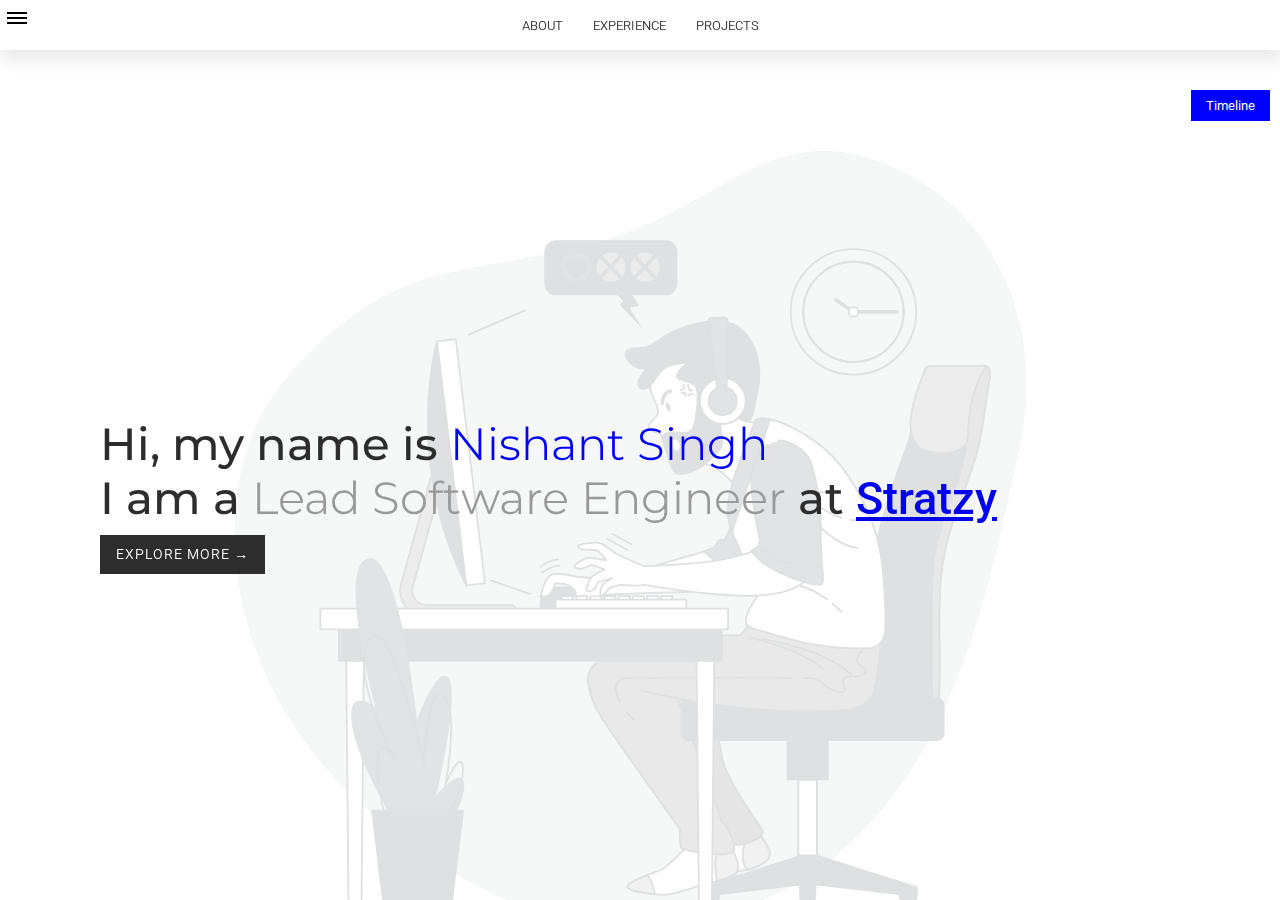
<file: index.html>
<!DOCTYPE html>
<html lang="en">
	<head>
		<meta charset="UTF-8" />
		<meta name="viewport" content="width=device-width, initial-scale=1.0" />
		<title>Nishant Singh</title>
		<link
			rel="shortcut icon"
			href="https://img.icons8.com/color/38/000000/employee-card.png"
			type="image/png"
		/>
		<link rel="stylesheet" href="style.css" />
		<link
			href="https://fonts.googleapis.com/css2?family=Roboto:wght@300;400;500;700&display=swap"
			rel="stylesheet"
		/>
		<link
			href="https://fonts.googleapis.com/css2?family=Montserrat:wght@400;500;700&display=swap"
			rel="stylesheet"
		/>
		<link
			href="https://fonts.googleapis.com/css2?family=Playfair+Display+SC:wght@900&display=swap"
			rel="stylesheet"
		/>
		<link rel="stylesheet" href="assets/images/programmer.css" />
		
		<script async defer src="https://scripts.simpleanalyticscdn.com/latest.js"></script>
		<noscript><img src="https://queue.simpleanalyticscdn.com/noscript.gif" alt="" referrerpolicy="no-referrer-when-downgrade" /></noscript>
	</head>

	<body>
		<div class="navigation">
			<div class="menu-wrap">
				<input onclick="menu()" type="checkbox" id="toggler" />
				<div class="hamburger">
					<div></div>
				</div>
			</div>
		</div>
		<div id="menu">
			<div class="menu-list">
				<a class="menu-items" href="">Home</a>
				<a class="menu-items" href="#">Blog</a>
				<a class="menu-items" href="#">Mentions</a>
				<a class="menu-items" href="mailto:nsr291998@gmail.com"
					>Contact</a
				>
			</div>
		</div>
		<div id="main">
			<nav class="landing-nav">
				<button>About</button>
				<button>Experience</button>
				<button>Projects</button>
			</nav>
			<button id="timeline-toggler" onclick="timelineToggler()">
				Timeline
			</button>
			<div id="timeline">
				<dl>
					<dt>2015 - Mar, 2016</dt>
					<dd>Graduated Intermediate School</dd>
					<dt>2016 - 2017</dt>
					<dd>Dropped out of Computer Science Engineering</dd>
					<dt>2017 - Oct, 2020</dt>
					<dd>Completed Bachelor in Computer Applications</dd>
					<dt>25 Nov, 2020 - Jan, 2021</dt>
					<dd>
						Volunteered as a Frontend React Developer at
						<a href="https://stratzy.in/?invited_by=20GDKY2" target="_blank"
							>Stratzy</a
						>
						to revamp the UI of the product.
					</dd>
					<dt>22 Feb, 2021 - 26 Aug, 2021</dt>
					<dd>
						Started working as a Software Development Engineer
						(Remote) at
						<a href="https://stratzy.in/?invited_by=20GDKY2" target="_blank"
							>Stratzy</a
						>
					</dd>
					<dt>27 Aug, 2021 - Present</dt>
					<dd>
						Joined founding team as a Software Development Engineer at
						<a href="https://stratzy.in/?invited_by=20GDKY2" target="_blank"
							>Stratzy</a
						>
					</dd>
				</dl>
			</div>
			<div class="landing">
				<img src="assets/images/programmer.svg" alt="programmer" />
				<div>
					<p id="hello-text">
						Hi, my name is
						<span class="blue-text-color">Nishant Singh</span>
						<br />
						I am a
						<span class="gray-text-color">Lead Software Engineer</span>
						at <a href="https://stratzy.in/?invited_by=20GDKY2">Stratzy</a>
					</p>
					<button class="myBtn">Explore More &#8594;</button>
				</div>
			</div>
			<div id="about-div">
				<h1>“We’re all living in each other’s paranoia.”</h1>
				<p>
					I come from a small town located in <span>Bareilly, India.</span> 
					I joined Stratzy in their early stage straight after finishing up with my <span>Bachelors in Computer Application</span> in year 2020.
					Most of the time you'll find me working on geeky stuff(Mr Robot <3), playing FPS games, or cook some amazing food.
				</p>

				<h4>Have something interesting for me ?</h4>
				<p>
					<span>
						Open to meet new people and learn about new opportunities.
					</span>
					<br />Feel free to contact me with a suitable subject
					line.
				</p>
			</div>
			<div id="experience-div"></div>
			<div id="projects-div"></div>
			<div class="footer">
				<div class="footer-contact">
					<h1>
						Send your <br />
						business queries
					</h1>
					<button
						class="mail-footer"
						onclick="location.href='mailto:nsr291998@gmail.com'"
					>
						Send Email
					</button>
				</div>
				<div class="footer-links">
					<div class="footer-nav">
						<a href="" class="nav-links">Home</a>
						<a href="#" class="nav-links">Blog</a>
					</div>
					<div class="footer-work">
						<a
							href="https://github.com/snghnishant"
							target="_blank"
							title="Github"
							><img
								src="assets/icons/icons8-github-100.svg"
						/></a>
						<a
							href="https://www.linkedin.com/in/snghnishant/"
							target="_blank"
							title="Linkedin"
							><img
								src="assets/icons/icons8-linkedin-100.svg"
						/></a>
						<a
							href="https://twitter.com/snghnishant_"
							target="_blank"
							title="Twitter"
							><img
								src="assets/icons/icons8-twitter-100.svg"
						/></a>
					</div>
				</div>
				<div class="footer-attribution">
					Copyright &copy; 2022. All rights reserved.
				</div>
			</div>
		</div>
		<script src="main.js"></script>
	</body>
</html>
</file>
<file: style.css>
* {
	box-sizing: border-box;
	padding: 0;
	margin: 0;
	font-family: "Roboto", sans-serif;
}
body {
	width: 100vw;
	height: 100vh;
	display: flex;
	flex-flow: row nowrap;
}
.menu-wrap {
	position: fixed;
	left: 0;
	top: 0;
	z-index: 2;
}
#toggler {
	top: 2px;
	left: 2px;
	width: 30px;
	height: 30px;
	position: absolute;
	z-index: 3;
	cursor: pointer;
	opacity: 0;
}
.hamburger {
	background: white;
	border-radius: 2px;
	display: flex;
	justify-content: center;
	align-items: center;
	width: 30px;
	height: 30px;
	padding: 1rem 0;
	top: 2px;
	left: 2px;
	position: absolute;
	z-index: 2;
}
.hamburger > div {
	display: flex;
	justify-content: center;
	align-items: center;
	position: relative;
	width: 20px;
	height: 1.5px;
	background: black;
	transition: all 400ms ease;
}
.hamburger > div::before,
.hamburger > div::after {
	content: "";
	background: inherit;
	width: 20px;
	height: 1.5px;
	top: -5px;
	position: absolute;
	z-index: 2;
}
.hamburger > div::after {
	top: 5px;
}
#toggler:checked + .hamburger > div {
	transform: rotate(135deg);
	background-color: black;
}
/* Turns Lines Into X */
#toggler:checked + .hamburger > div::before,
#toggler:checked + .hamburger > div::after {
	top: 0;
	transform: rotate(90deg);
}

/* Rotate On Hover When Checked */
#toggler:checked:hover + .hamburger > div {
	transform: rotate(225deg);
}
#menu {
	overflow-x: hidden;
	position: fixed;
	z-index: 1;
	width: 0;
	height: 100vh;
	display: flex;
	flex-flow: column nowrap;
	transition: all 0.4s ease;
	background-color: white;
}
.menu-items {
	cursor: pointer;
	background-color: none;
	color: #2d2d2d;
	white-space: nowrap;
	font-size: 0.9rem;
	text-transform: uppercase;
	display: flex;
	flex-flow: column nowrap;
	align-items: flex-start;
	padding: 16px 32px;
	margin: 10px 0;
	text-decoration: none;
}
.menu-list {
	margin-top: 100px;
}
.myBtn {
	outline: none;
	margin: 10px 0;
	background: none;
	border: solid thin #2d2d2d;
	color: #2d2d2d;
	padding: 10px 15px;
	text-transform: capitalize;
	font-weight: 350;
}
#main {
	transition: all 0.5s ease;
	overflow-x: hidden;
}
.landing-nav {
	background-color: #fff;
	position: sticky;
	z-index: 1;
	top: 0;
	left: 0;
	height: 50px;
	display: flex;
	justify-content: center;
	align-items: center;
	box-shadow: 1px 10px 15px 0px rgba(201, 201, 201, 0.4);
	-webkit-box-shadow: 1px 10px 15px 0px rgba(201, 201, 201, 0.4);
	-moz-box-shadow: 1px 10px 15px 0px rgba(201, 201, 201, 0.4);
}
.landing-nav > button {
	margin: 0 15px;
	background: none;
	outline: none;
	border: none;
	cursor: pointer;
	color: #2d2d2d;
	text-transform: uppercase;
	font-weight: 350;
}
#timeline-toggler {
	background-color: blue;
	padding: 8px 15px;
	position: fixed;
	z-index: 1;
	top: 90px;
	right: 10px;
	color: #fff;
	border: none;
	outline: none;
}
#timeline {
	display: none;
	border: solid thin #e4e4e4;
	background-color: white;
	padding: 10px 15px;
	width: 300px;
	height: 400px;
	position: fixed;
	z-index: 1;
	top: 120px;
	right: 10px;
	overflow-y: auto;
	scroll-behavior: smooth;
}

#timeline > dl {
	padding: 10px 5px;
}
#timeline > dl > dt {
	font-weight: bold;
	padding: 5px 0;
	text-decoration: underline #aaa;
}
#timeline > dl > dd {
	font-weight: 350;
	color: #2d2d2d;
	margin-bottom: 10px;
}
.landing {
	position: relative;
	width: 100%;
	height: 100%;
	color: #2d2d2d;
	transition: all 0.3s linear;
	display: flex;
	flex-direction: column;
}
.landing > img {
	width: 100%;
	height: 100%;
	position: absolute;
	z-index: -1;
	top: 50px;
	opacity: 0.15;
}
.landing > div {
	height: 100%;
	display: flex;
	flex-flow: column nowrap;
	justify-content: center;
	align-items: start;
	width: 100%;
	padding: 100px;
	text-align: left;
}

#hello-text {
	font-size: 2.8rem;
	font-weight: 500;
	font-family: "Montserrat", sans-serif;
	white-space: wrap;
}
.blue-text-color {
	color: blue;
	font-family: "Montserrat", sans-serif;
	font-weight: 350;
}
.gray-text-color {
	color: #999;
	font-family: "Montserrat", sans-serif;
	font-weight: 350;
}

.landing > div > button {
	cursor: pointer;
	background-color: #2d2d2d;
	color: #fff;
	font-size: 0.9rem;
	font-weight: 350;
	letter-spacing: 1px;
	text-transform: uppercase;
}
#about-div {
	margin: auto;
	width: 90%;
	padding: 100px 0;
	text-align: justify;
	color: #2d2d2d;
}
#about-div > h1,
h4 {
	color: #aaa;
	font-weight: 400;
	font-family: "Playfair Display SC", serif;
	line-height: 28px;
	text-transform: capitalize;
	width: 100%;
	padding: 15px 0;
}
#about-div > p {
	font-weight: 350;
	margin-top: 15px;
	line-height: 28px;
	font-size: 1.3rem;
}
#about-div > p > span {
	color: blue;
}
.footer {
	border-top: 1px solid #e4e4e4;
	transition: all 0.4s linear;
	width: 100vw;
	display: flex;
	flex-flow: column nowrap;
}
.footer-contact {
	text-align: left;
	color: #2d2d2d;
	text-transform: uppercase;
	width: 100%;
	padding: 50px 4.6vw;
}
.footer-contact h1 {
	font-family: "Playfair Display SC", serif;
	padding: 10px 0;
}
.mail-footer {
	margin: 10px 0;
	background: blue;
	border: none;
	color: #fff;
	padding: 10px 15px;
	font-size: 12px;
}
.footer-links {
	display: flex;
	flex-flow: row nowrap;
}
.footer-links > div {
	width: 50%;
	display: flex;
	flex-flow: row wrap;
	justify-content: center;
	align-items: center;
	padding: 0 4.6vw;
}
.footer-links > div > a {
	color: #2d2d2d;
	text-transform: uppercase;
	font-size: 0.9rem;
	text-decoration: none;
	cursor: pointer;
	margin: 2px 5px;
}
.footer-work > a {
	background-color: #fff;
	border: none;
	border-radius: 5px;
}
.footer-work > a > img{
	width: 2rem;
	height: 2rem;
}
.footer-attribution {
	color: #fff;
	padding: 10px 0;
	text-align: center;
}
@media only screen and (max-width: 600px) {
	html {
		font-size: 12px;
	}
	.landing {
		flex-flow: column nowrap;
	}
	blockquote {
		font-size: 3.5rem;
		padding: 20px;
		margin: 30px 0;
	}
	.landing > div {
		padding: 20px;
	}
	#hello-text {
		font-size: 1.5rem;
	}
	.footer {
		flex-flow: column nowrap;
	}
	.footer > div {
		width: 100%;
	}
	.footer-contact {
		padding: 20px;
	}
	.footer-links > div {
		padding: 5px;
	}
	.footer-work > a > img {
		width: 20px;
	}
}
</file>
<file: assets/images/programmer.css>
svg#freepik_stories-online-games-addiction:not(.animated) .animable {opacity: 0;}svg#freepik_stories-online-games-addiction.animated #freepik--background-simple--inject-35 {animation: 1s 1 forwards cubic-bezier(.36,-0.01,.5,1.38) zoomIn;animation-delay: 0s;}svg#freepik_stories-online-games-addiction.animated #freepik--Clock--inject-35 {animation: 1s 1 forwards cubic-bezier(.36,-0.01,.5,1.38) slideUp;animation-delay: 0s;}svg#freepik_stories-online-games-addiction.animated #freepik--Character--inject-35 {animation: 1s 1 forwards cubic-bezier(.36,-0.01,.5,1.38) zoomIn;animation-delay: 0s;}svg#freepik_stories-online-games-addiction.animated #freepik--Device--inject-35 {animation: 1s 1 forwards cubic-bezier(.36,-0.01,.5,1.38) zoomIn;animation-delay: 0s;}svg#freepik_stories-online-games-addiction.animated #freepik--Table--inject-35 {animation: 1s 1 forwards cubic-bezier(.36,-0.01,.5,1.38) slideUp;animation-delay: 0s;}svg#freepik_stories-online-games-addiction.animated #freepik--Plants--inject-35 {animation: 1s 1 forwards cubic-bezier(.36,-0.01,.5,1.38) lightSpeedLeft;animation-delay: 0s;}svg#freepik_stories-online-games-addiction.animated #freepik--Floor--inject-35 {animation: 1s 1 forwards cubic-bezier(.36,-0.01,.5,1.38) slideRight;animation-delay: 0s;}            @keyframes zoomIn {                0% {                    opacity: 0;                    transform: scale(0.5);                }                100% {                    opacity: 1;                    transform: scale(1);                }            }                    @keyframes slideUp {                0% {                    opacity: 0;                    transform: translateY(30px);                }                100% {                    opacity: 1;                    transform: inherit;                }            }                    @keyframes lightSpeedLeft {              from {                transform: translate3d(-50%, 0, 0) skewX(20deg);                opacity: 0;              }              60% {                transform: skewX(-10deg);                opacity: 1;              }              80% {                transform: skewX(2deg);              }              to {                opacity: 1;                transform: translate3d(0, 0, 0);              }            }                    @keyframes slideRight {                0% {                    opacity: 0;                    transform: translateX(30px);                }                100% {                    opacity: 1;                    transform: translateX(0);                }            }        .animator-hidden { display: none; }
</file>
